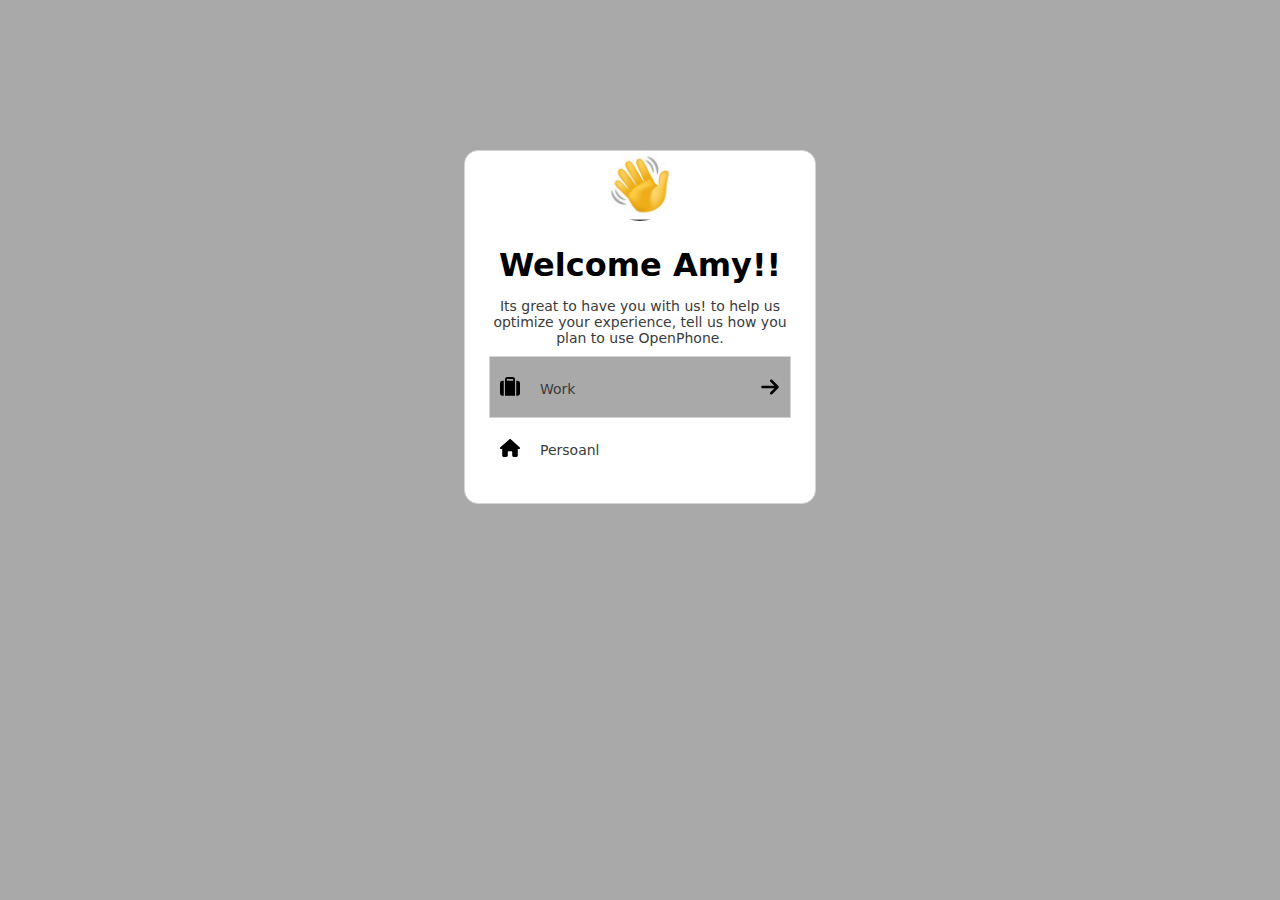
<file: card2.html>
<!DOCTYPE html>
<html lang="en">
<head>
    <meta charset="UTF-8">
    <meta name="viewport" content="width=device-width, initial-scale=1.0">
    <title>Document</title>
    <link rel="stylesheet" href="style2.css">
</head>
<body>
    <div class="welcome-card">
        <img src="[data-uri]" alt="" class="welcome-img">
        <h1>Welcome Amy!!</h1>
        <p>Its great to have you with us! to help us optimize your experience, tell us how you plan to use OpenPhone.</p>
        <div class="option-work">
            <div class="work-div">
                <svg xmlns="http://www.w3.org/2000/svg" viewBox="0 0 512 512" width="20" height="20"><!--!Font Awesome Free 6.6.0 by @fontawesome - https://fontawesome.com License - https://fontawesome.com/license/free Copyright 2024 Fonticons, Inc.--><path d="M176 56l0 40 160 0 0-40c0-4.4-3.6-8-8-8L184 48c-4.4 0-8 3.6-8 8zM128 96l0-40c0-30.9 25.1-56 56-56L328 0c30.9 0 56 25.1 56 56l0 40 0 32 0 352-256 0 0-352 0-32zM64 96l32 0 0 384-32 0c-35.3 0-64-28.7-64-64L0 160c0-35.3 28.7-64 64-64zM448 480l-32 0 0-384 32 0c35.3 0 64 28.7 64 64l0 256c0 35.3-28.7 64-64 64z"/></svg>
                <div><p> Work</p></div>
            </div>
            <svg xmlns="http://www.w3.org/2000/svg" viewBox="0 0 448 512" width="20" height="20" ><!--!Font Awesome Free 6.6.0 by @fontawesome - https://fontawesome.com License - https://fontawesome.com/license/free Copyright 2024 Fonticons, Inc.--><path d="M438.6 278.6c12.5-12.5 12.5-32.8 0-45.3l-160-160c-12.5-12.5-32.8-12.5-45.3 0s-12.5 32.8 0 45.3L338.8 224 32 224c-17.7 0-32 14.3-32 32s14.3 32 32 32l306.7 0L233.4 393.4c-12.5 12.5-12.5 32.8 0 45.3s32.8 12.5 45.3 0l160-160z"/></svg>
        </div>
        <div class="option-personal">
            <div class="work-div">
                <svg xmlns="http://www.w3.org/2000/svg" viewBox="0 0 576 512" width="20" height="20"    ><!--!Font Awesome Free 6.6.0 by @fontawesome - https://fontawesome.com License - https://fontawesome.com/license/free Copyright 2024 Fonticons, Inc.--><path d="M575.8 255.5c0 18-15 32.1-32 32.1l-32 0 .7 160.2c0 2.7-.2 5.4-.5 8.1l0 16.2c0 22.1-17.9 40-40 40l-16 0c-1.1 0-2.2 0-3.3-.1c-1.4 .1-2.8 .1-4.2 .1L416 512l-24 0c-22.1 0-40-17.9-40-40l0-24 0-64c0-17.7-14.3-32-32-32l-64 0c-17.7 0-32 14.3-32 32l0 64 0 24c0 22.1-17.9 40-40 40l-24 0-31.9 0c-1.5 0-3-.1-4.5-.2c-1.2 .1-2.4 .2-3.6 .2l-16 0c-22.1 0-40-17.9-40-40l0-112c0-.9 0-1.9 .1-2.8l0-69.7-32 0c-18 0-32-14-32-32.1c0-9 3-17 10-24L266.4 8c7-7 15-8 22-8s15 2 21 7L564.8 231.5c8 7 12 15 11 24z"/></svg>
                <div><p> Persoanl</p></div>
            </div>
        </div>

    </div>
</body>
</html>
</file>
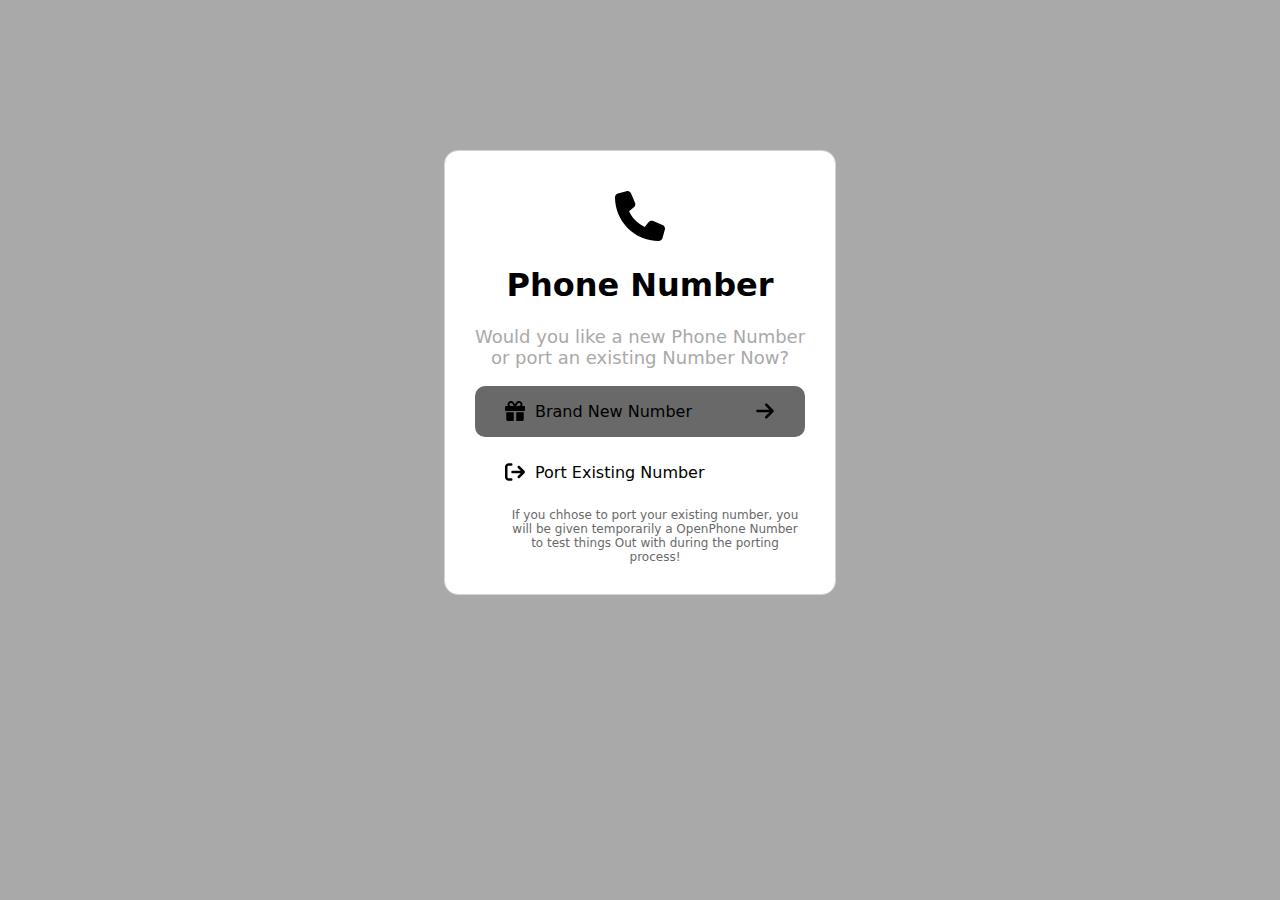
<file: card4.html>
<!DOCTYPE html>
<html lang="en">
<head>
    <meta charset="UTF-8">
    <meta name="viewport" content="width=device-width, initial-scale=1.0">
    <title>Document</title>
    <link rel="stylesheet" href="style4.css">
</head>
<body>
    <div class="phone-number">
        <svg xmlns="http://www.w3.org/2000/svg" viewBox="0 0 512 512" width="50" height="50"><!--!Font Awesome Free 6.6.0 by @fontawesome - https://fontawesome.com License - https://fontawesome.com/license/free Copyright 2024 Fonticons, Inc.--><path d="M164.9 24.6c-7.7-18.6-28-28.5-47.4-23.2l-88 24C12.1 30.2 0 46 0 64C0 311.4 200.6 512 448 512c18 0 33.8-12.1 38.6-29.5l24-88c5.3-19.4-4.6-39.7-23.2-47.4l-96-40c-16.3-6.8-35.2-2.1-46.3 11.6L304.7 368C234.3 334.7 177.3 277.7 144 207.3L193.3 167c13.7-11.2 18.4-30 11.6-46.3l-40-96z"/></svg>
        <h1>Phone Number</h1>
        <p class="subheading">Would you like a new Phone Number or port an existing Number Now?</p>
        <div class="new-number">
            <div class="number-details">
            <svg xmlns="http://www.w3.org/2000/svg" viewBox="0 0 512 512" width="20" height="20"><!--!Font Awesome Free 6.6.0 by @fontawesome - https://fontawesome.com License - https://fontawesome.com/license/free Copyright 2024 Fonticons, Inc.--><path d="M190.5 68.8L225.3 128l-1.3 0-72 0c-22.1 0-40-17.9-40-40s17.9-40 40-40l2.2 0c14.9 0 28.8 7.9 36.3 20.8zM64 88c0 14.4 3.5 28 9.6 40L32 128c-17.7 0-32 14.3-32 32l0 64c0 17.7 14.3 32 32 32l448 0c17.7 0 32-14.3 32-32l0-64c0-17.7-14.3-32-32-32l-41.6 0c6.1-12 9.6-25.6 9.6-40c0-48.6-39.4-88-88-88l-2.2 0c-31.9 0-61.5 16.9-77.7 44.4L256 85.5l-24.1-41C215.7 16.9 186.1 0 154.2 0L152 0C103.4 0 64 39.4 64 88zm336 0c0 22.1-17.9 40-40 40l-72 0-1.3 0 34.8-59.2C329.1 55.9 342.9 48 357.8 48l2.2 0c22.1 0 40 17.9 40 40zM32 288l0 176c0 26.5 21.5 48 48 48l144 0 0-224L32 288zM288 512l144 0c26.5 0 48-21.5 48-48l0-176-192 0 0 224z"/></svg>
            <p>Brand New Number</p>
            </div>
            <svg xmlns="http://www.w3.org/2000/svg" viewBox="0 0 448 512" width="20" height="20" ><!--!Font Awesome Free 6.6.0 by @fontawesome - https://fontawesome.com License - https://fontawesome.com/license/free Copyright 2024 Fonticons, Inc.--><path d="M438.6 278.6c12.5-12.5 12.5-32.8 0-45.3l-160-160c-12.5-12.5-32.8-12.5-45.3 0s-12.5 32.8 0 45.3L338.8 224 32 224c-17.7 0-32 14.3-32 32s14.3 32 32 32l306.7 0L233.4 393.4c-12.5 12.5-12.5 32.8 0 45.3s32.8 12.5 45.3 0l160-160z"/></svg>
        </div>
        <div class="old-number">
            <div class="number-details">
            <svg xmlns="http://www.w3.org/2000/svg" viewBox="0 0 512 512"  width="20" height="20"><!--!Font Awesome Free 6.6.0 by @fontawesome - https://fontawesome.com License - https://fontawesome.com/license/free Copyright 2024 Fonticons, Inc.--><path d="M502.6 278.6c12.5-12.5 12.5-32.8 0-45.3l-128-128c-12.5-12.5-32.8-12.5-45.3 0s-12.5 32.8 0 45.3L402.7 224 192 224c-17.7 0-32 14.3-32 32s14.3 32 32 32l210.7 0-73.4 73.4c-12.5 12.5-12.5 32.8 0 45.3s32.8 12.5 45.3 0l128-128zM160 96c17.7 0 32-14.3 32-32s-14.3-32-32-32L96 32C43 32 0 75 0 128L0 384c0 53 43 96 96 96l64 0c17.7 0 32-14.3 32-32s-14.3-32-32-32l-64 0c-17.7 0-32-14.3-32-32l0-256c0-17.7 14.3-32 32-32l64 0z"/></svg>
            <p>Port Existing Number</p>
            </div>
        </div>

        <p class="footer-text">If you chhose to port your existing number, you will be given temporarily a OpenPhone Number to test things Out with during the porting process!</p>

    </div>
</body>
</html>
</file>
<file: style2.css>
body {
    box-sizing: border-box;
    margin: 0;
    font-family: system-ui, -apple-system, BlinkMacSystemFont, 'Segoe UI', Roboto, Oxygen, Ubuntu, Cantarell, 'Open Sans', 'Helvetica Neue', sans-serif;
    background-color: darkgray;
}   


.welcome-card {
    width: 350px;
    margin: 150px auto;
    border: 1px solid lightgrey;
    border-radius: 14px;
    background-color: white;
    text-align: center;

}

h1 {
    margin-bottom: 5px;;
}

p {
    padding-left: 20px;
    padding-right: 20px;
    font-size: 14px;
    color: rgb(60, 59, 59);
    box-sizing: border-box;
    margin-bottom: 5px;
    padding-bottom: 5px;
}

.welcome-img {
    height: 70px;
    border-radius: 50%;
}

.option-work {
    width: 80%;
    display: flex;
    justify-content: space-between;
    align-items: center;
    margin: 0 auto;
    background-color: darkgray;
    border: 1px solid lightgrey;
    padding: 10px;
    margin-bottom: 5px;
}

.work-div {
    display: flex;
    justify-content: left;
    align-items: center;
}

.option-personal {
    width: 80%;
    display: flex;
    justify-content: space-between;
    align-items: center;
    margin: 0 auto;
    padding: 5px;
    margin-bottom: 30px;
}
</file>
<file: style4.css>
body {
    box-sizing: border-box;
    margin: 0;
    font-family: system-ui, -apple-system, BlinkMacSystemFont, 'Segoe UI', Roboto, Oxygen, Ubuntu, Cantarell, 'Open Sans', 'Helvetica Neue', sans-serif;
    background-color: darkgray;
}   


.phone-number {
    width: 350px;
    margin: 150px auto;
    border: 1px solid lightgrey;
    border-radius: 14px;
    background-color: white;
    text-align: center;
    padding: 20px;
    padding-top: 40px;

}
 h {
    margin-bottom: 0;
 }

.subheading {
    color: darkgray;
    font-size: 18px;
}

.new-number {
    padding-left: 30px;
    padding-right: 30px;
    margin: 10px 10px;
    display: flex;
    justify-content: space-between;
    align-items: center;
    background-color: dimgrey;
    border-radius: 10px;
}

.old-number {
    display: flex;
    padding-left: 30px;
    margin: 10px 10px;
    justify-content: space-between;
    align-items: center;
}

.number-details {
    display: flex;
    justify-content: left;
    align-items: center;
    gap: 10px;
}

.footer-text {
    font-size: 12px;
    color: dimgrey;
    padding-left: 30px;
    margin: 10px 10px;
    text-align: center;

}
</file>
